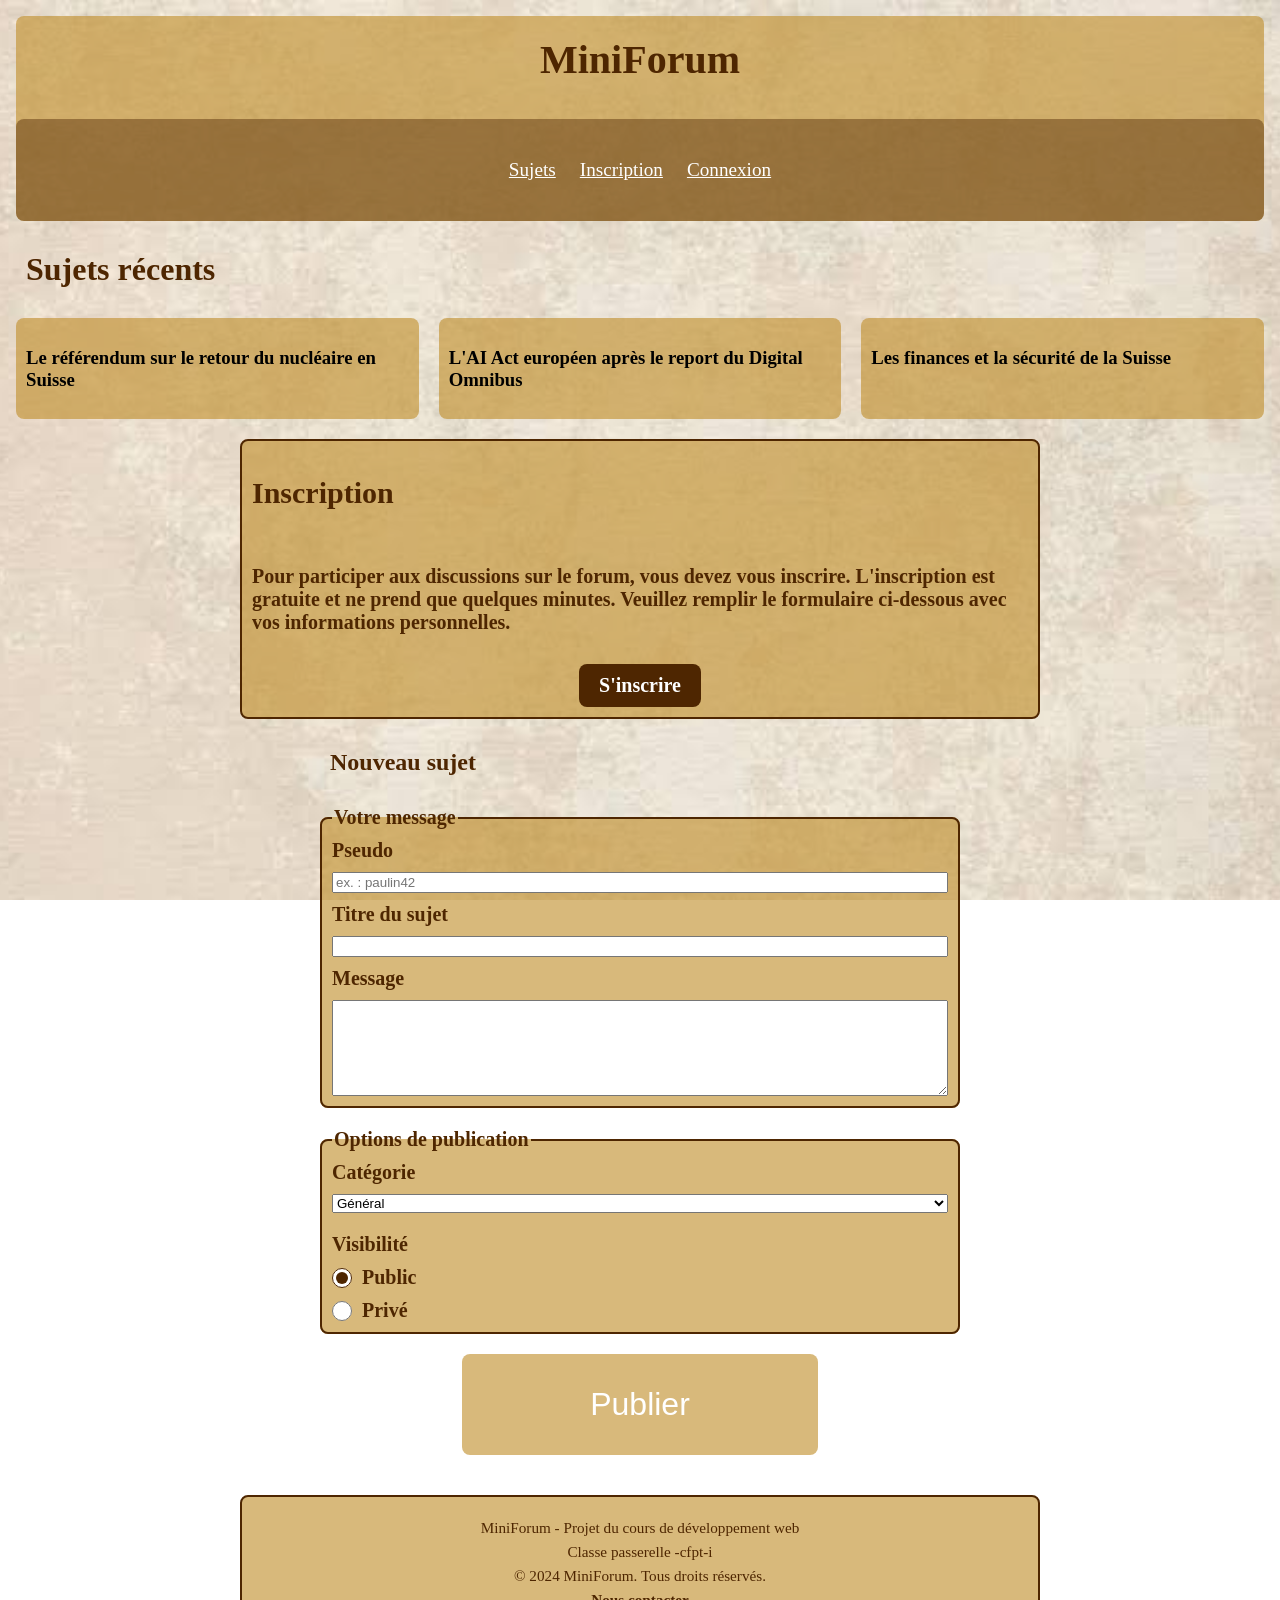
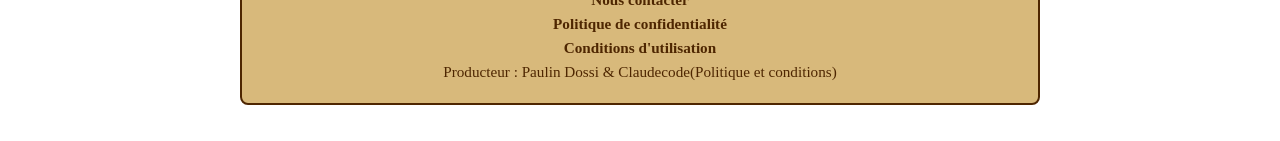
<file: index.html>
<!DOCTYPE html>

<html lang ="fr">
 <head >
    <meta charset="UTF-8">
    <meta name =" viewport " content =" width = device -width , initial - scale =1.0 ">
    <title > MiniForum - Accueil </title >
    <link rel="stylesheet" href="index.css">
    <script src="app.js" defer></script>
 </head >
 <body >
    <header class="header" >
        <h1 > MiniForum </h1 >
        <nav >
            <ul class="nav" >
    
                <li><a href ="sujet.html"> Sujets </a ></li >
                <li><a href="inscription.html">Inscription</a></li>
                <li><a href="connexion.html">Connexion</a></li>
            </ul >
        </nav > 
        
    </header>

 <main >
    <section id="sujets" class="sujets liste-sujets" >
        <h2 > Sujets récents </h2 >
        <!-- plus aucune carte ici : app.js les dessine -->
    </section >

    <section class="Une" >
        <h2 > Inscription </h2 >
        <p > Pour participer aux discussions sur le forum, vous devez vous inscrire. L'inscription est gratuite et ne prend que quelques minutes. Veuillez remplir le formulaire ci-dessous avec vos informations personnelles. </p >
        <a href="inscription.html" class="inscription">S'inscrire</a>
    </section >
    <section>
    <h2 class="Nouveau-sujet">Nouveau sujet</h2>

    <form id="form-nouveau-sujet" action="/topics" method="post" novalidate>

        <fieldset class="formulaire">
            <legend>Votre message</legend>

            <label for="pseudo">Pseudo</label>
            <input type="text" id="pseudo" name="pseudo" placeholder="ex. : paulin42" required>
            <p class="message-erreur" id="erreur-pseudo"></p>

            <label for="titre">Titre du sujet</label>
            <input type="text" id="titre" name="titre" maxlength="80" required>
            <p class="message-erreur" id="erreur-titre"></p>

            <label for="message">Message</label>
            <textarea id="message" name="message" rows="6" maxlength="500" required></textarea>
            <p class="message-erreur" id="erreur-message"></p>
        </fieldset>

        <fieldset class="formulaire">
            <legend>Options de publication</legend>

            <label for="categorie">Catégorie</label>
            <select id="categorie" name="categorie">
                <option value="general">Général</option>
                <option value="aide">Aide</option>
                <option value="projets">Projets</option>
            </select>

            <p>Visibilité</p>
            <input type="radio" id="public" name="visibilite" value="public" checked>
            <label for="public">Public</label>

            <input type="radio" id="prive" name="visibilite" value="prive">
            <label for="prive">Privé</label>
        </fieldset>

        <button type="submit" class="btnPublier">Publier</button>
    </form>
</section>       
</main >

    <footer class="footer" >
        <p > MiniForum - Projet du cours de développement web </p >
        <p > Classe passerelle -cfpt-i</p >
        <p > &copy; 2024 MiniForum. Tous droits réservés.</p >
        <p > <a href="mailto:contact@miniforum.ch">Nous contacter</a></p >
        <p > <a href="politique-de-confidentialite.html">Politique de confidentialité</a></p >
        <p > <a href="conditions-utilisation.html">Conditions d'utilisation</a></p >
        <p > Producteur : Paulin Dossi & Claudecode(Politique et conditions)</p>
    </footer >  
</body >
</html >
</file>
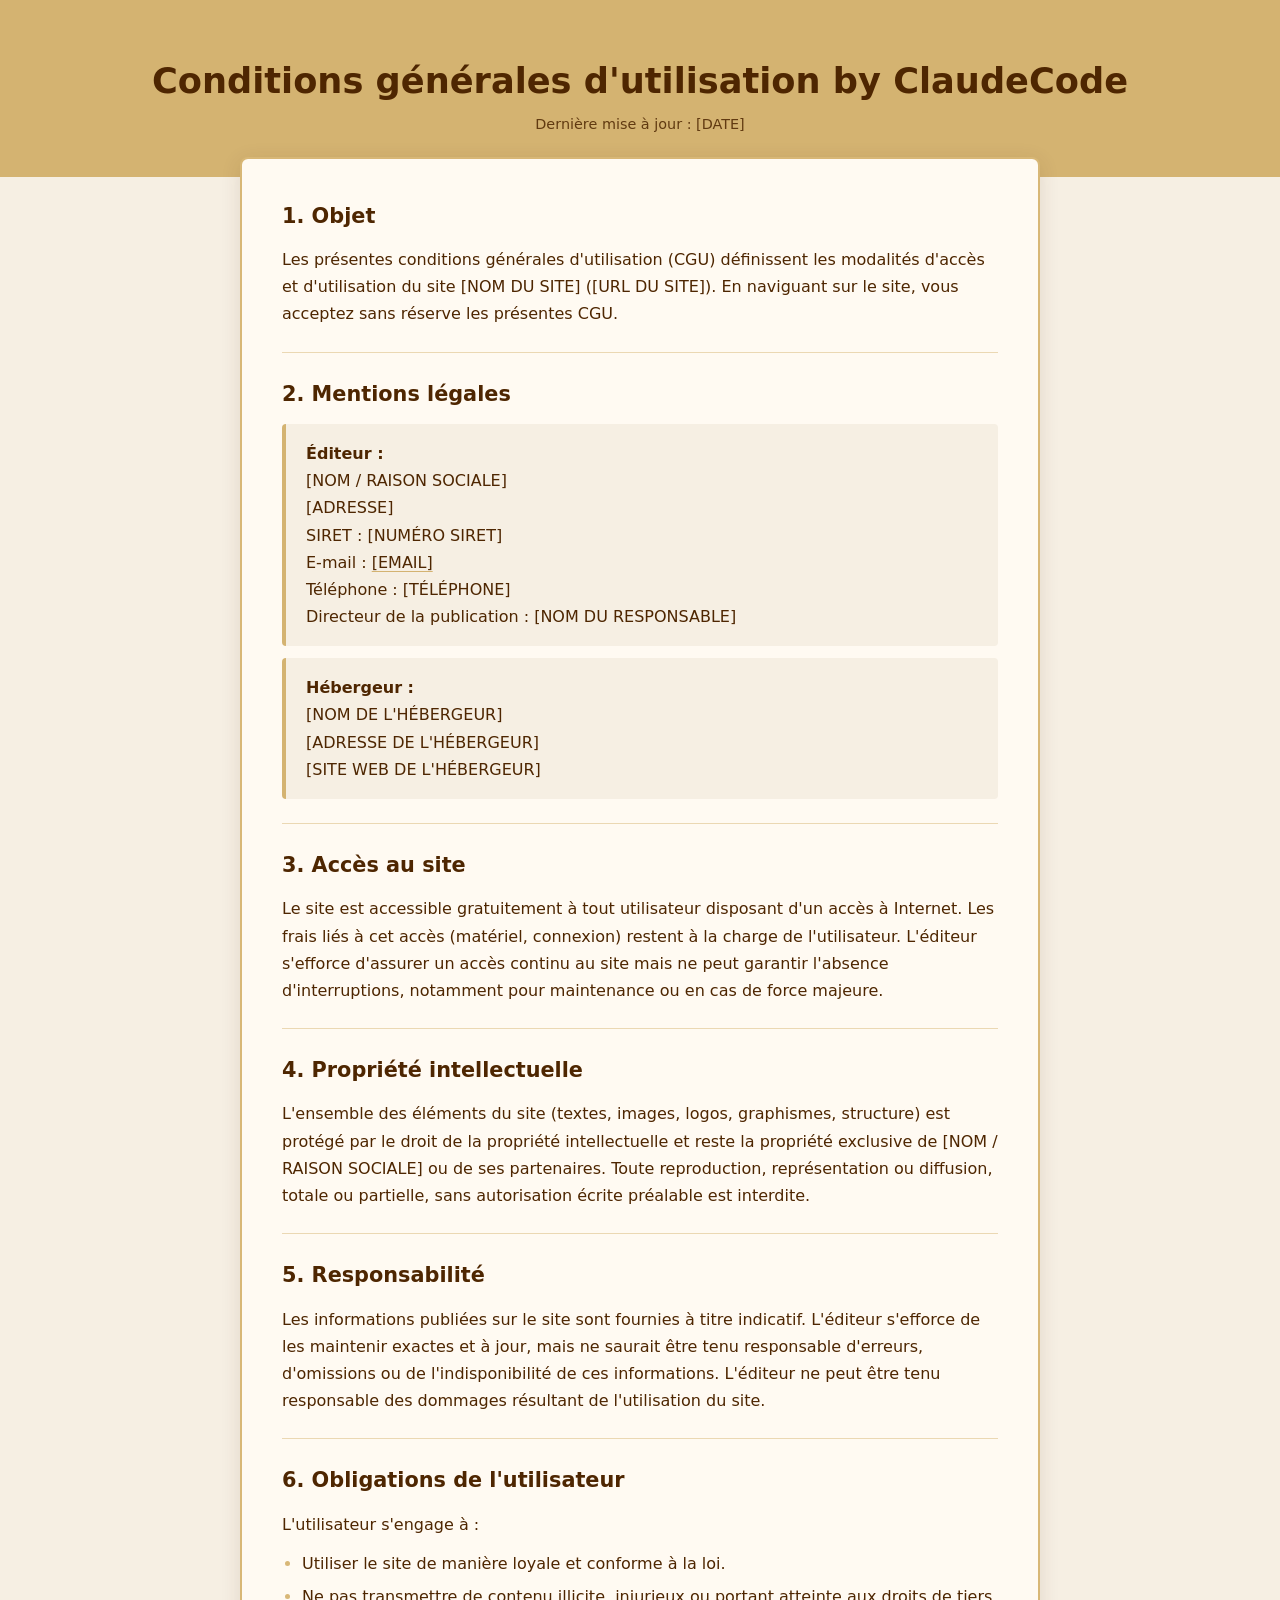
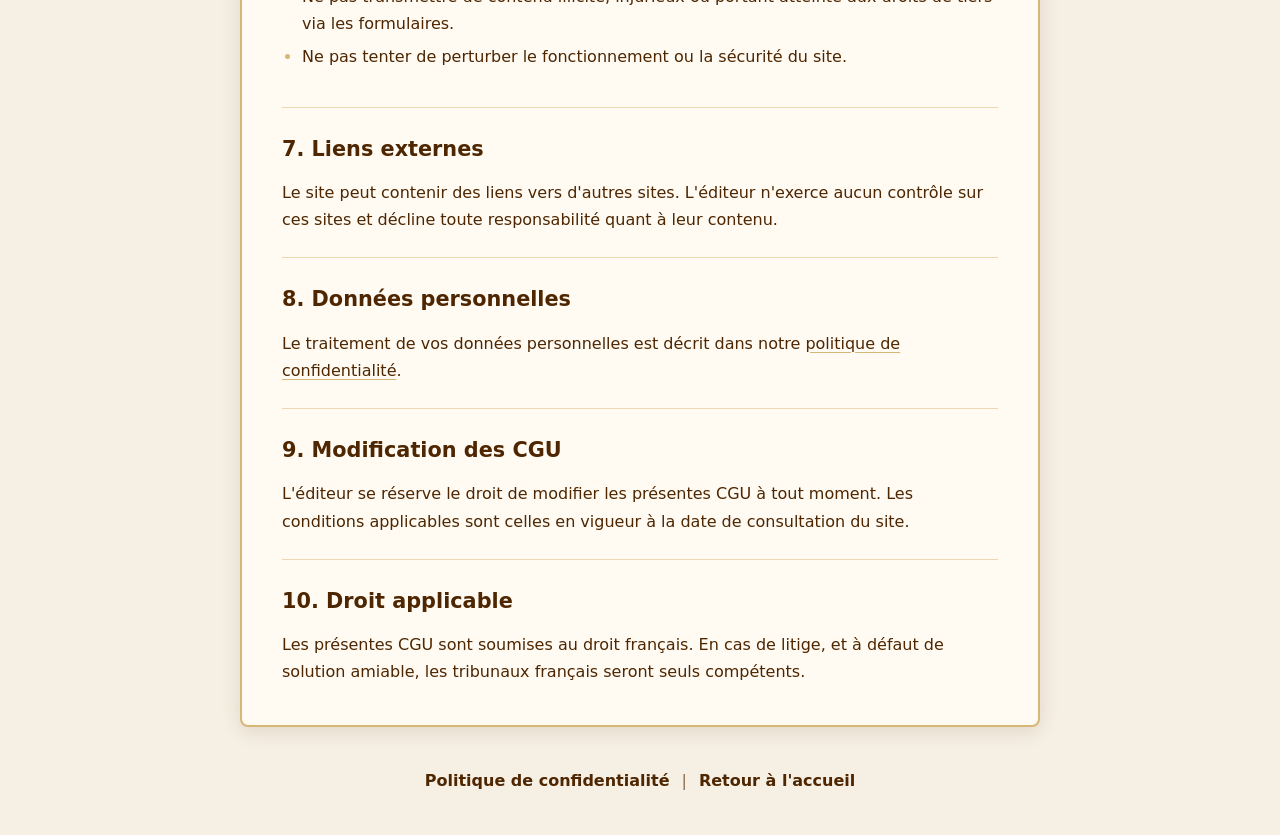
<file: conditions-utilisation.html>
<!DOCTYPE html>
<html lang="fr">
<head>
<meta charset="UTF-8">
<meta name="viewport" content="width=device-width, initial-scale=1.0">
<title>Conditions d'utilisation - [NOM DU SITE]</title>
<link rel="stylesheet" href="politique-et-conditions.css">
</head>
<body class="legal-page">

<header class="legal-header">
<h1 class="legal-title">Conditions générales d'utilisation by ClaudeCode</h1>
<p class="legal-date">Dernière mise à jour : [DATE]</p>
</header>

<main class="legal-content">

<section class="legal-section">
<h2 class="legal-section__title">1. Objet</h2>
<p class="legal-text">
Les présentes conditions générales d'utilisation (CGU) définissent les modalités d'accès et d'utilisation du site [NOM DU SITE] ([URL DU SITE]). En naviguant sur le site, vous acceptez sans réserve les présentes CGU.
</p>
</section>

<section class="legal-section">
<h2 class="legal-section__title">2. Mentions légales</h2>
<p class="legal-text legal-text--info">
<strong class="legal-label">Éditeur :</strong><br>
[NOM / RAISON SOCIALE]<br>
[ADRESSE]<br>
SIRET : [NUMÉRO SIRET]<br>
E-mail : <a class="legal-link" href="mailto:[EMAIL]">[EMAIL]</a><br>
Téléphone : [TÉLÉPHONE]<br>
Directeur de la publication : [NOM DU RESPONSABLE]
</p>
<p class="legal-text legal-text--info">
<strong class="legal-label">Hébergeur :</strong><br>
[NOM DE L'HÉBERGEUR]<br>
[ADRESSE DE L'HÉBERGEUR]<br>
[SITE WEB DE L'HÉBERGEUR]
</p>
</section>

<section class="legal-section">
<h2 class="legal-section__title">3. Accès au site</h2>
<p class="legal-text">
Le site est accessible gratuitement à tout utilisateur disposant d'un accès à Internet. Les frais liés à cet accès (matériel, connexion) restent à la charge de l'utilisateur. L'éditeur s'efforce d'assurer un accès continu au site mais ne peut garantir l'absence d'interruptions, notamment pour maintenance ou en cas de force majeure.
</p>
</section>

<section class="legal-section">
<h2 class="legal-section__title">4. Propriété intellectuelle</h2>
<p class="legal-text">
L'ensemble des éléments du site (textes, images, logos, graphismes, structure) est protégé par le droit de la propriété intellectuelle et reste la propriété exclusive de [NOM / RAISON SOCIALE] ou de ses partenaires. Toute reproduction, représentation ou diffusion, totale ou partielle, sans autorisation écrite préalable est interdite.
</p>
</section>

<section class="legal-section">
<h2 class="legal-section__title">5. Responsabilité</h2>
<p class="legal-text">
Les informations publiées sur le site sont fournies à titre indicatif. L'éditeur s'efforce de les maintenir exactes et à jour, mais ne saurait être tenu responsable d'erreurs, d'omissions ou de l'indisponibilité de ces informations. L'éditeur ne peut être tenu responsable des dommages résultant de l'utilisation du site.
</p>
</section>

<section class="legal-section">
<h2 class="legal-section__title">6. Obligations de l'utilisateur</h2>
<p class="legal-text">L'utilisateur s'engage à :</p>
<ul class="legal-list">
<li class="legal-list__item">Utiliser le site de manière loyale et conforme à la loi.</li>
<li class="legal-list__item">Ne pas transmettre de contenu illicite, injurieux ou portant atteinte aux droits de tiers via les formulaires.</li>
<li class="legal-list__item">Ne pas tenter de perturber le fonctionnement ou la sécurité du site.</li>
</ul>
</section>

<section class="legal-section">
<h2 class="legal-section__title">7. Liens externes</h2>
<p class="legal-text">
Le site peut contenir des liens vers d'autres sites. L'éditeur n'exerce aucun contrôle sur ces sites et décline toute responsabilité quant à leur contenu.
</p>
</section>

<section class="legal-section">
<h2 class="legal-section__title">8. Données personnelles</h2>
<p class="legal-text">
Le traitement de vos données personnelles est décrit dans notre <a class="legal-link" href="politique-de-confidentialite.html">politique de confidentialité</a>.
</p>
</section>

<section class="legal-section">
<h2 class="legal-section__title">9. Modification des CGU</h2>
<p class="legal-text">
L'éditeur se réserve le droit de modifier les présentes CGU à tout moment. Les conditions applicables sont celles en vigueur à la date de consultation du site.
</p>
</section>

<section class="legal-section">
<h2 class="legal-section__title">10. Droit applicable</h2>
<p class="legal-text">
Les présentes CGU sont soumises au droit français. En cas de litige, et à défaut de solution amiable, les tribunaux français seront seuls compétents.
</p>
</section>

</main>

<footer class="legal-footer">
<nav class="legal-nav">
<a class="legal-nav__link" href="politique-de-confidentialite.html">Politique de confidentialité</a>
<span class="legal-nav__separator">|</span>
<a class="legal-nav__link" href="index.html">Retour à l'accueil</a>
</nav>
</footer>

</body>
</html>
</file>
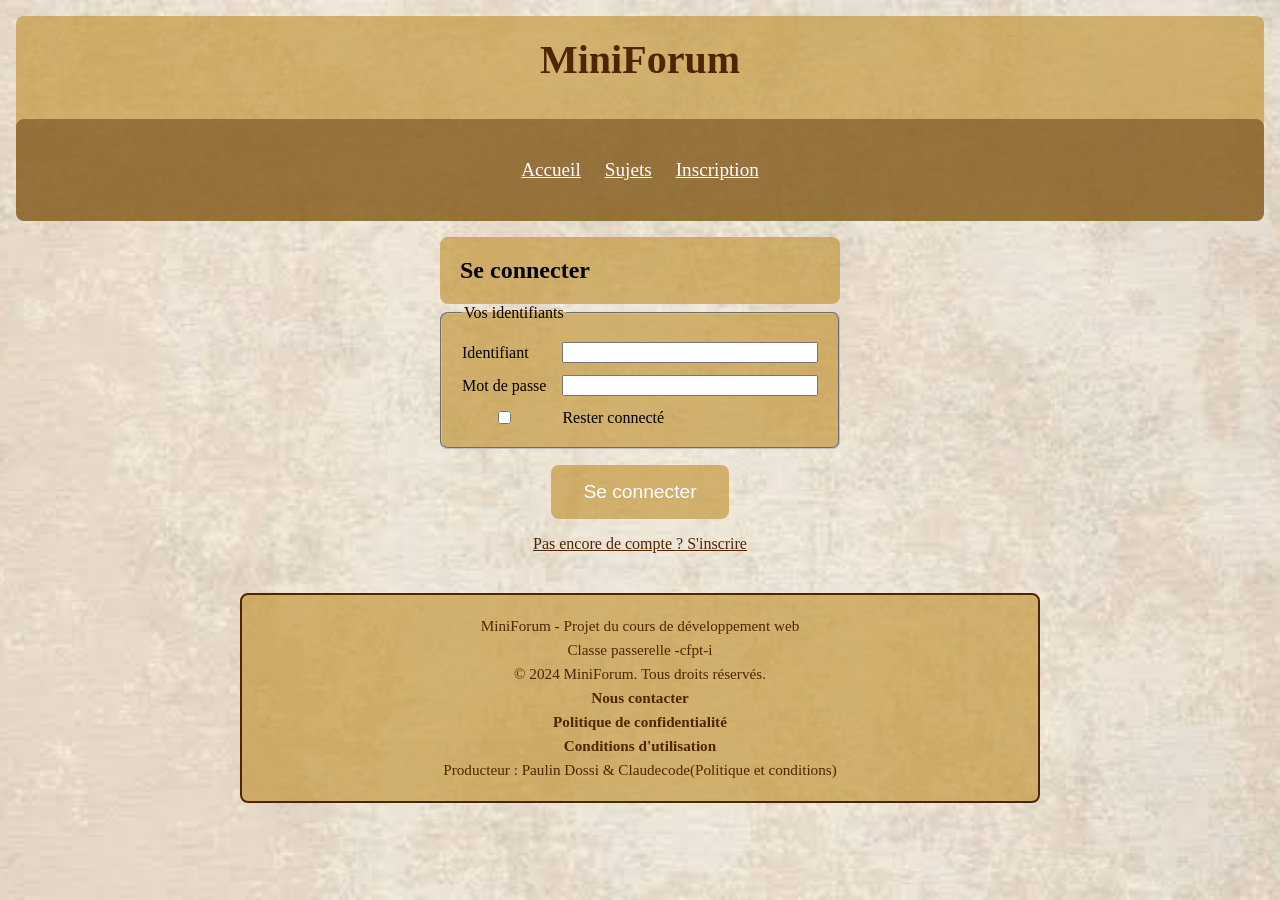
<file: connexion.html>
<!DOCTYPE html>
<html lang="fr">
<head>
    <meta charset="UTF-8">
    <meta name="viewport" content="width=device-width, initial-scale=1.0">
    <title>MiniForum - Connexion</title>
    <link rel="stylesheet" href="connexion.css">
    <script src="app.js" defer></script>
</head>
<body>
    <header class="header">
        <h1>MiniForum</h1>
        <nav>
            <ul class="nav">
                <li><a href="index.html">Accueil</a></li>
                <li><a href="sujet.html">Sujets</a></li>
                <li><a href="inscription.html">Inscription</a></li>
            </ul>
        </nav>
    </header>

    <main>
        <h2 class="formulaire_connexion">Se connecter</h2>

        <form action="/connexion" method="post">

            <fieldset class="formulaire_connexion">
                <legend>Vos identifiants</legend>

                <label for="identifiant">Identifiant</label>
                <input type="text" id="identifiant" name="identifiant" required>

                <label for="motdepasse">Mot de passe</label>
                <input type="password" id="motdepasse" name="motdepasse" required>

                <input type="checkbox" id="rester" name="rester">
                <label for="rester">Rester connecté</label>
            </fieldset>

            <button type="submit" class="button">Se connecter</button>
            <a href="inscription.html" class="inscription">Pas encore de compte ? S'inscrire</a>
        </form>
    </main>

    <footer class="footer" >
        <p > MiniForum - Projet du cours de développement web </p >
        <p > Classe passerelle -cfpt-i</p >
        <p > &copy; 2024 MiniForum. Tous droits réservés.</p >
        <p > <a href="mailto:contact@miniforum.ch">Nous contacter</a></p >
        <p > <a href="politique-de-confidentialite.html">Politique de confidentialité</a></p >
        <p > <a href="conditions-utilisation.html">Conditions d'utilisation</a></p >
        <p > Producteur : Paulin Dossi & Claudecode(Politique et conditions)</p>
    </footer > 
</body>
</html>
</file>
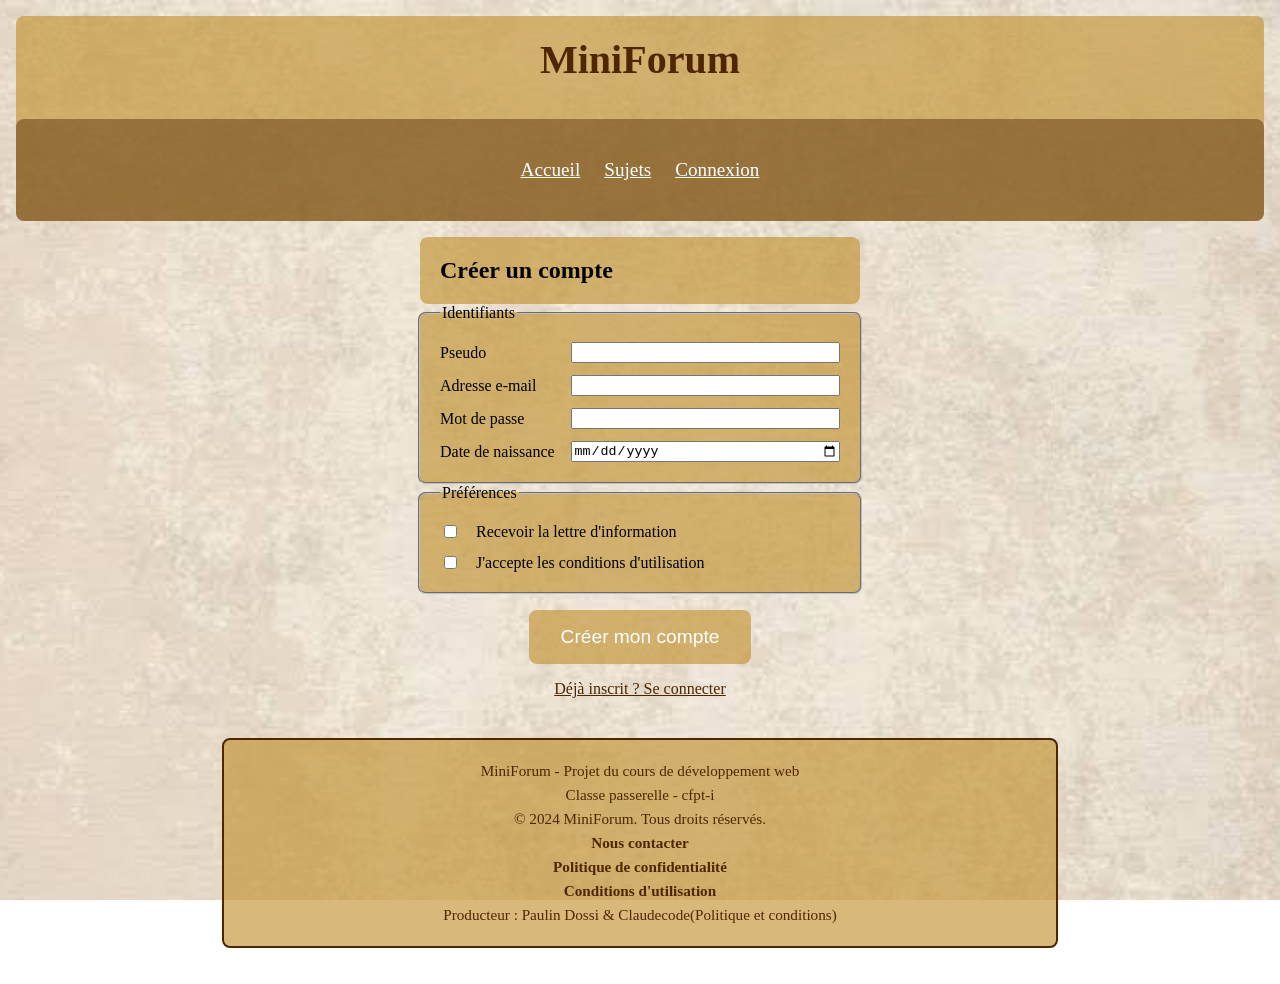
<file: inscription.html>
<!DOCTYPE html>
<!DOCTYPE html>
<html lang="fr">
<head>
    <meta charset="UTF-8">
    <meta name="viewport" content="width=device-width, initial-scale=1.0">
    <title>MiniForum - Inscription</title>
    <link rel="stylesheet" href="inscription.css">
    <script src="app.js" defer></script>
</head>
<body>
    <header class="header">
        <h1>MiniForum</h1>
        <nav >
            <ul class="nav">
                <li><a href="index.html">Accueil</a></li>
                <li><a href="sujet.html">Sujets</a></li>
                <li><a href="connexion.html">Connexion</a></li>
            </ul>
        </nav>
    </header>

    <main>
        <h2 class="formulaire_inscription">Créer un compte</h2>

        <form action="/inscription" method="post">

            <fieldset class="formulaire_inscription">
                <legend>Identifiants</legend>

                <label for="pseudo">Pseudo</label>
                <input type="text" id="pseudo" name="pseudo" pattern="[A-Za-z0-9]{3,15}" title="3 à 15 lettres ou chiffres, sans espace ni accent" required>

                <label for="email">Adresse e-mail</label>
                <input type="email" id="email" name="email" required>

                <label for="motdepasse">Mot de passe</label>
                <input type="password" id="motdepasse" name="motdepasse" minlength="8" required>

                <label for="naissance">Date de naissance</label>
                <input type="date" id="naissance" name="naissance">
            </fieldset>

            <fieldset class="formulaire_inscription">
                <legend>Préférences</legend>

                <input type="checkbox" id="newsletter" name="newsletter">
                <label for="newsletter">Recevoir la lettre d'information</label>

                <input type="checkbox" id="cgu" name="cgu" required>
                <label for="cgu">J'accepte les conditions d'utilisation</label>
            </fieldset>

            <button type="submit" class="button">Créer mon compte</button>
            <a href="connexion.html" class="connexion">Déjà inscrit ? Se connecter</a>
        </form>
    </main>

    <footer class="footer">
        <p>MiniForum - Projet du cours de développement web</p>
        <p>Classe passerelle - cfpt-i</p>
        <p > &copy; 2024 MiniForum. Tous droits réservés.</p >
        <p > <a href="mailto:contact@miniforum.ch">Nous contacter</a></p >
        <p > <a href="politique-de-confidentialite.html">Politique de confidentialité</a></p >
        <p > <a href="conditions-utilisation.html">Conditions d'utilisation</a></p >
        <p > Producteur : Paulin Dossi & Claudecode(Politique et conditions)</p>
    </footer>
</body>
</html>
</file>
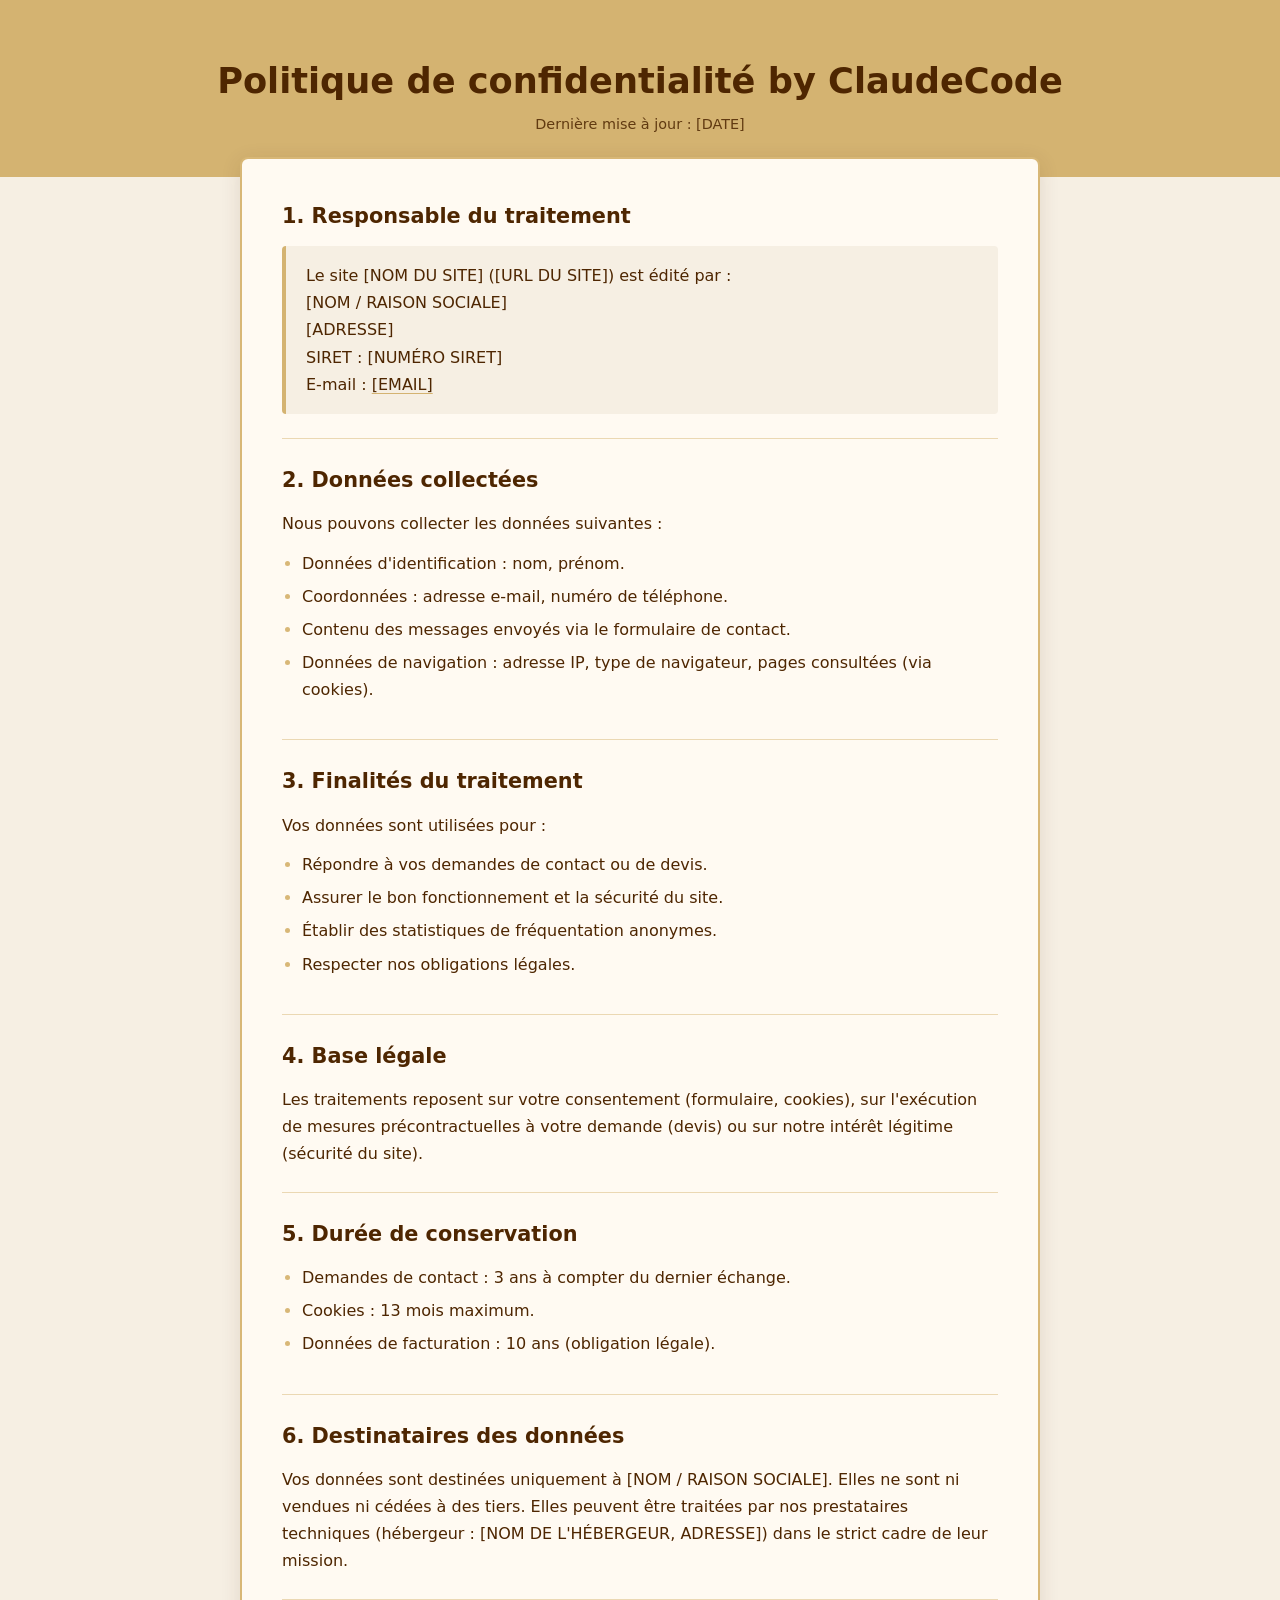
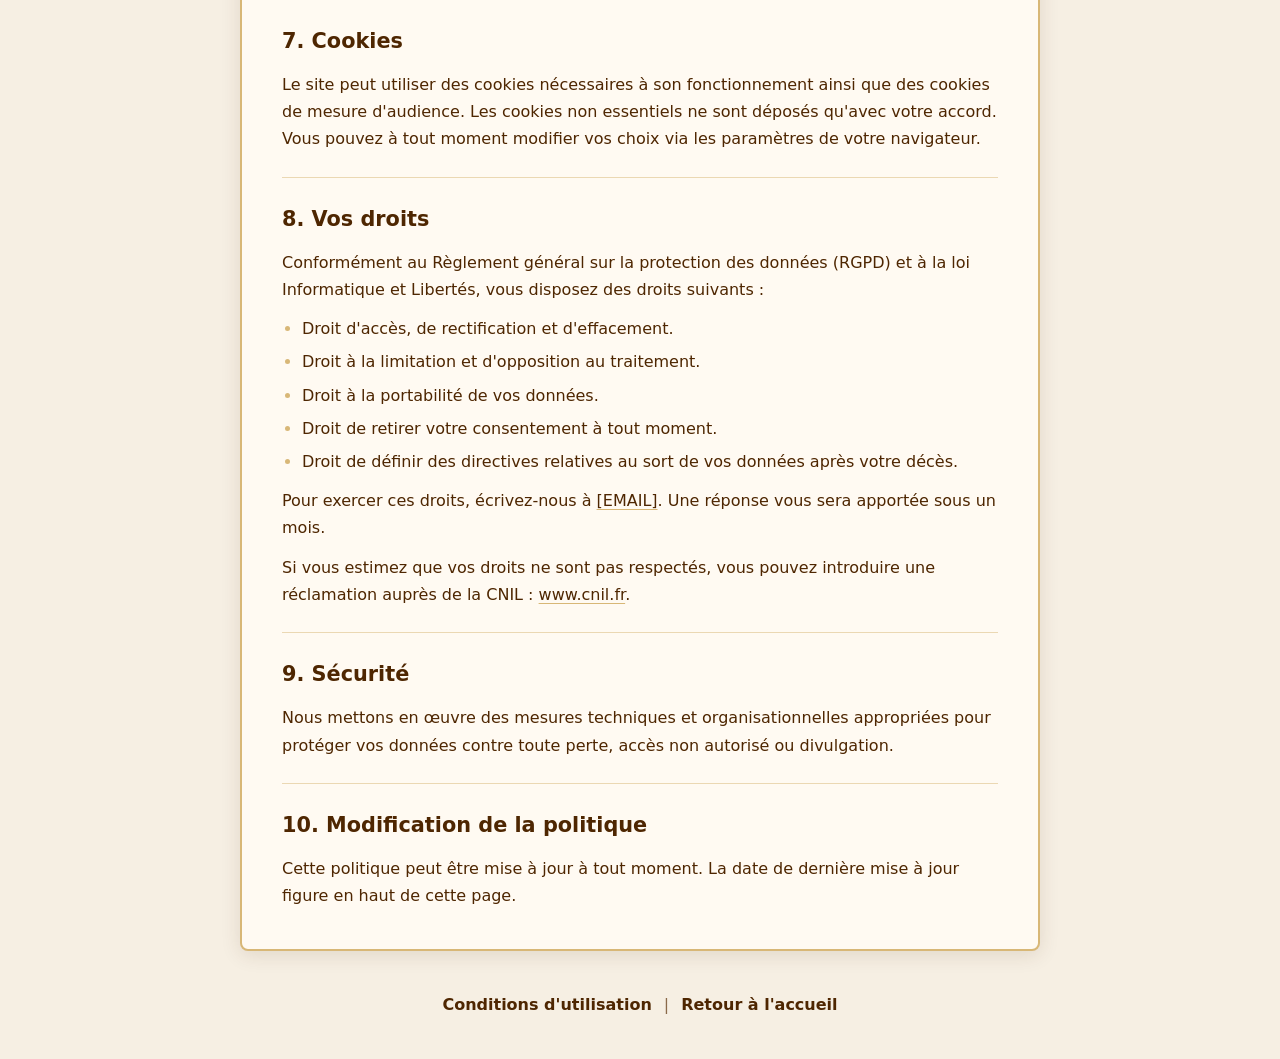
<file: politique-de-confidentialite.html>
<!DOCTYPE html>
<html lang="fr">
<head>
<meta charset="UTF-8">
<meta name="viewport" content="width=device-width, initial-scale=1.0">
<title>Politique de confidentialité - [NOM DU SITE]</title>
<link rel="stylesheet" href="politique-et-conditions.css">
</head>
<body class="legal-page">

<header class="legal-header">
<h1 class="legal-title">Politique de confidentialité by ClaudeCode</h1>
<p class="legal-date">Dernière mise à jour : [DATE]</p>
</header>

<main class="legal-content">

<section class="legal-section">
<h2 class="legal-section__title">1. Responsable du traitement</h2>
<p class="legal-text legal-text--info">
Le site [NOM DU SITE] ([URL DU SITE]) est édité par :<br>
[NOM / RAISON SOCIALE]<br>
[ADRESSE]<br>
SIRET : [NUMÉRO SIRET]<br>
E-mail : <a class="legal-link" href="mailto:[EMAIL]">[EMAIL]</a>
</p>
</section>

<section class="legal-section">
<h2 class="legal-section__title">2. Données collectées</h2>
<p class="legal-text">Nous pouvons collecter les données suivantes :</p>
<ul class="legal-list">
<li class="legal-list__item">Données d'identification : nom, prénom.</li>
<li class="legal-list__item">Coordonnées : adresse e-mail, numéro de téléphone.</li>
<li class="legal-list__item">Contenu des messages envoyés via le formulaire de contact.</li>
<li class="legal-list__item">Données de navigation : adresse IP, type de navigateur, pages consultées (via cookies).</li>
</ul>
</section>

<section class="legal-section">
<h2 class="legal-section__title">3. Finalités du traitement</h2>
<p class="legal-text">Vos données sont utilisées pour :</p>
<ul class="legal-list">
<li class="legal-list__item">Répondre à vos demandes de contact ou de devis.</li>
<li class="legal-list__item">Assurer le bon fonctionnement et la sécurité du site.</li>
<li class="legal-list__item">Établir des statistiques de fréquentation anonymes.</li>
<li class="legal-list__item">Respecter nos obligations légales.</li>
</ul>
</section>

<section class="legal-section">
<h2 class="legal-section__title">4. Base légale</h2>
<p class="legal-text">
Les traitements reposent sur votre consentement (formulaire, cookies), sur l'exécution de mesures précontractuelles à votre demande (devis) ou sur notre intérêt légitime (sécurité du site).
</p>
</section>

<section class="legal-section">
<h2 class="legal-section__title">5. Durée de conservation</h2>
<ul class="legal-list">
<li class="legal-list__item">Demandes de contact : 3 ans à compter du dernier échange.</li>
<li class="legal-list__item">Cookies : 13 mois maximum.</li>
<li class="legal-list__item">Données de facturation : 10 ans (obligation légale).</li>
</ul>
</section>

<section class="legal-section">
<h2 class="legal-section__title">6. Destinataires des données</h2>
<p class="legal-text">
Vos données sont destinées uniquement à [NOM / RAISON SOCIALE]. Elles ne sont ni vendues ni cédées à des tiers. Elles peuvent être traitées par nos prestataires techniques (hébergeur : [NOM DE L'HÉBERGEUR, ADRESSE]) dans le strict cadre de leur mission.
</p>
</section>

<section class="legal-section">
<h2 class="legal-section__title">7. Cookies</h2>
<p class="legal-text">
Le site peut utiliser des cookies nécessaires à son fonctionnement ainsi que des cookies de mesure d'audience. Les cookies non essentiels ne sont déposés qu'avec votre accord. Vous pouvez à tout moment modifier vos choix via les paramètres de votre navigateur.
</p>
</section>

<section class="legal-section">
<h2 class="legal-section__title">8. Vos droits</h2>
<p class="legal-text">Conformément au Règlement général sur la protection des données (RGPD) et à la loi Informatique et Libertés, vous disposez des droits suivants :</p>
<ul class="legal-list">
<li class="legal-list__item">Droit d'accès, de rectification et d'effacement.</li>
<li class="legal-list__item">Droit à la limitation et d'opposition au traitement.</li>
<li class="legal-list__item">Droit à la portabilité de vos données.</li>
<li class="legal-list__item">Droit de retirer votre consentement à tout moment.</li>
<li class="legal-list__item">Droit de définir des directives relatives au sort de vos données après votre décès.</li>
</ul>
<p class="legal-text">
Pour exercer ces droits, écrivez-nous à <a class="legal-link" href="mailto:[EMAIL]">[EMAIL]</a>. Une réponse vous sera apportée sous un mois.
</p>
<p class="legal-text">
Si vous estimez que vos droits ne sont pas respectés, vous pouvez introduire une réclamation auprès de la CNIL : <a class="legal-link" href="https://www.cnil.fr">www.cnil.fr</a>.
</p>
</section>

<section class="legal-section">
<h2 class="legal-section__title">9. Sécurité</h2>
<p class="legal-text">
Nous mettons en œuvre des mesures techniques et organisationnelles appropriées pour protéger vos données contre toute perte, accès non autorisé ou divulgation.
</p>
</section>

<section class="legal-section">
<h2 class="legal-section__title">10. Modification de la politique</h2>
<p class="legal-text">
Cette politique peut être mise à jour à tout moment. La date de dernière mise à jour figure en haut de cette page.
</p>
</section>

</main>

<footer class="legal-footer">
<nav class="legal-nav">
<a class="legal-nav__link" href="conditions-utilisation.html">Conditions d'utilisation</a>
<span class="legal-nav__separator">|</span>
<a class="legal-nav__link" href="index.html">Retour à l'accueil</a>
</nav>
</footer>

</body>
</html>
</file>
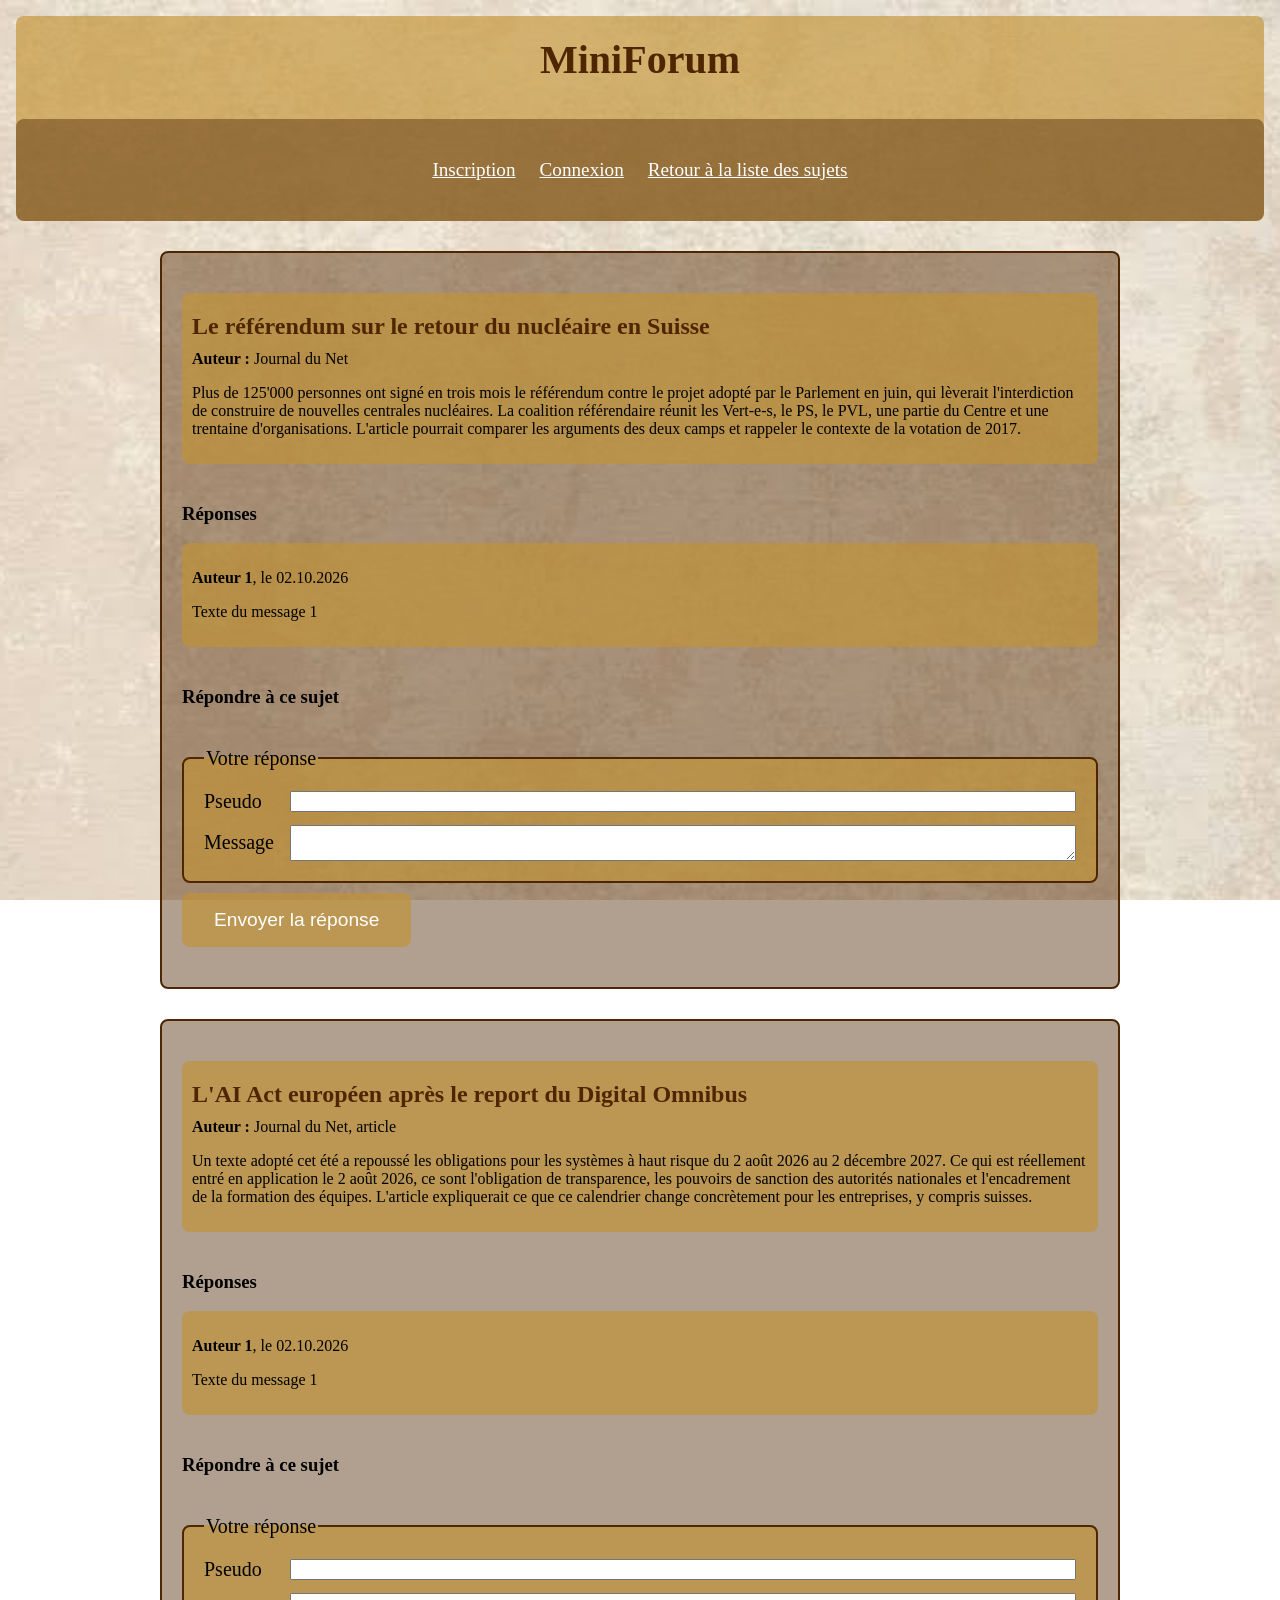
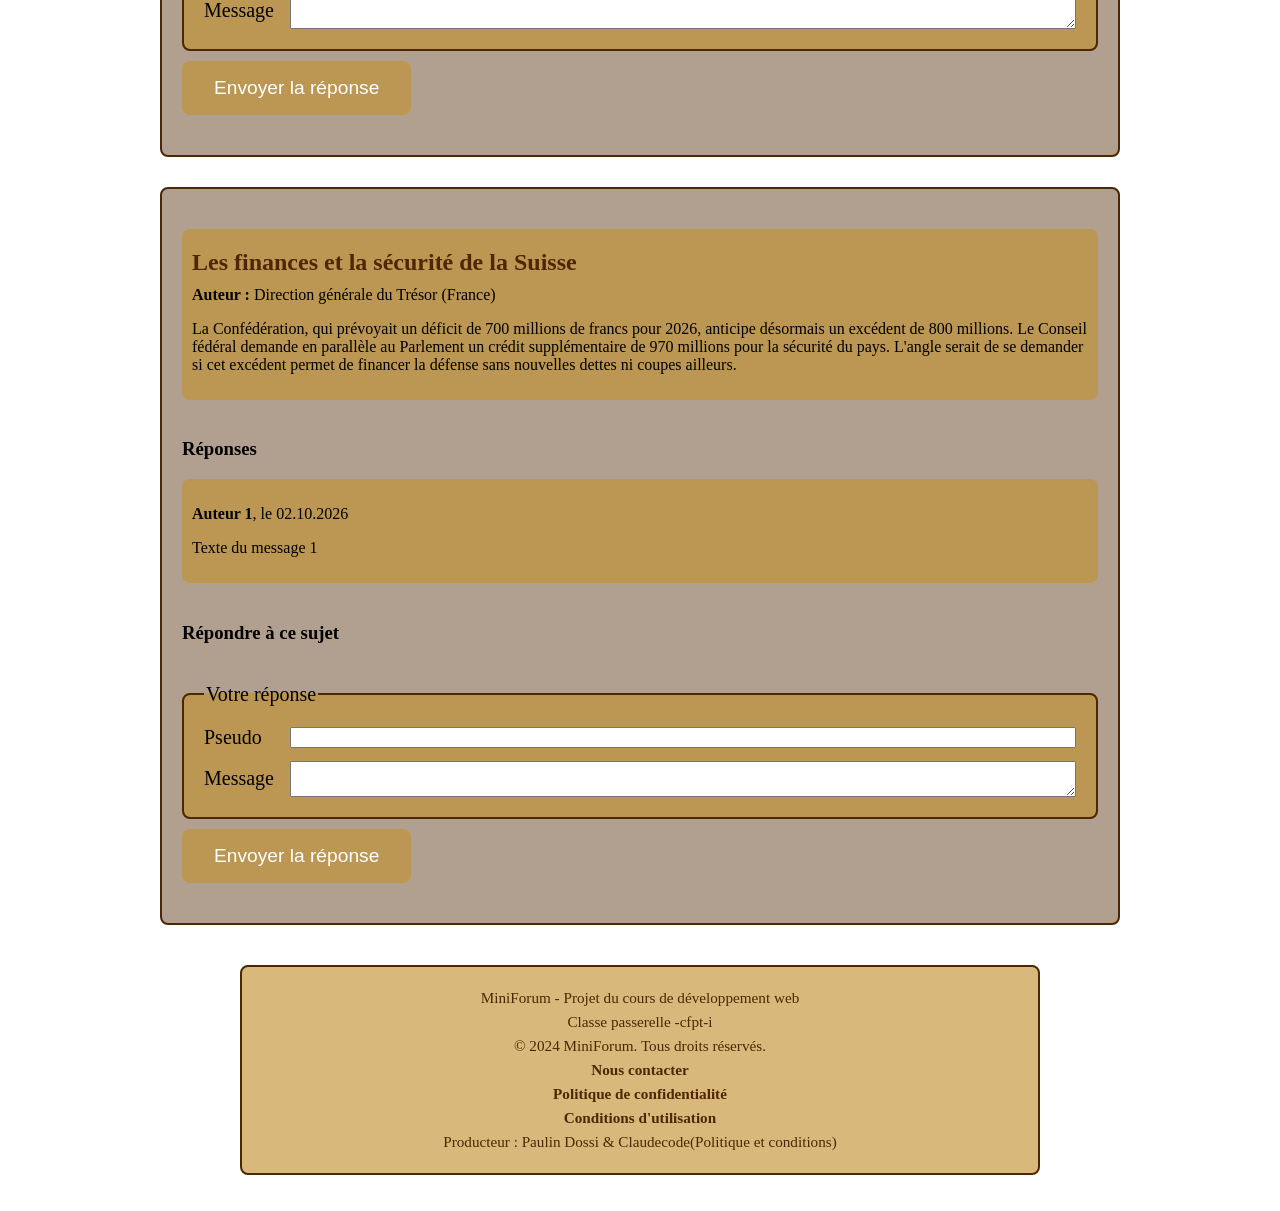
<file: sujet.html>
<!DOCTYPE html>
<html lang ="fr">
 <head >
    <meta charset="UTF-8">
    <meta name =" viewport " content =" width = device -width , initial - scale =1.0 ">
    <title > Bienvenue sur le MiniForum </title >
    <link rel="stylesheet" href="sujet.css">
    <script src="app.js" defer></script>
 </head >
 <body >
    <header class="header">
        <h1 > MiniForum </h1 >
        <nav >
            <ul class="nav">
                <li><a href="inscription.html">Inscription</a></li>
                <li><a href="connexion.html">Connexion</a></li>
                <li><a href="index.html">Retour à la liste des sujets</a></li>
            </ul >
        </nav > 
        
    </header>

<main>
    <section class="paniersujet">
        <section class="sujets">
            <article >
                <h3 >Le référendum sur le retour du nucléaire en Suisse</h3 >
                    <strong > Auteur : </strong > Journal du Net <br >
                <p > Plus de 125'000 personnes ont signé en trois mois le référendum contre le projet adopté par le Parlement en juin, qui lèverait l'interdiction de construire de nouvelles centrales nucléaires. La coalition référendaire réunit les Vert-e-s, le PS, le PVL, une partie du Centre et une trentaine d'organisations. L'article pourrait comparer les arguments des deux camps et rappeler le contexte de la votation de 2017.</p >
            </article >

            <section>
                <h3>Réponses</h3>

                <article>
                    <p><strong>Auteur 1</strong>, le 02.10.2026</p>
                    <p>Texte du message 1</p>
                </article>

            </section>

                <form action="/replies" method="post">
            <h3>Répondre à ce sujet</h3>
        </section>
            <fieldset class="reponse">
                <legend>Votre réponse</legend>

                <label for="pseudo">Pseudo</label>
                <input type="text" id="pseudo" name="pseudo" required>

                <label for="message">Message</label>
                <textarea id="message" name="message" required></textarea>
            </fieldset>

            <button type="submit" class="button">Envoyer la réponse</button>
        </form>
    </section>
    <section class="paniersujet">
        <section class="sujets">
            <article >
                <h3 >L'AI Act européen après le report du Digital Omnibus</h3 >
                    <strong > Auteur : </strong >Journal du Net, article<br >
                <p > Un texte adopté cet été a repoussé les obligations pour les systèmes à haut risque du 2 août 2026 au 2 décembre 2027. Ce qui est réellement entré en application le 2 août 2026, ce sont l'obligation de transparence, les pouvoirs de sanction des autorités nationales et l'encadrement de la formation des équipes. L'article expliquerait ce que ce calendrier change concrètement pour les entreprises, y compris suisses.</p >
            </article >

            <section>
                <h3>Réponses</h3>

                <article>
                    <p><strong>Auteur 1</strong>, le 02.10.2026</p>
                    <p>Texte du message 1</p>
                </article>

            </section>

                <form action="/replies" method="post">
            <h3>Répondre à ce sujet</h3>
        </section>
            <fieldset class="reponse">
                <legend>Votre réponse</legend>

                <label for="pseudo">Pseudo</label>
                <input type="text" id="pseudo" name="pseudo" required>

                <label for="message">Message</label>
                <textarea id="message" name="message" required></textarea>
            </fieldset>

            <button type="submit" class="button">Envoyer la réponse</button>
        </form>
    </section>
    <section class="paniersujet">
        <section class="sujets">
            <article >
                <h3 > Les finances et la sécurité de la Suisse</h3 >
                    <strong > Auteur : </strong > Direction générale du Trésor (France)<br >
                <p > La Confédération, qui prévoyait un déficit de 700 millions de francs pour 2026, anticipe désormais un excédent de 800 millions. Le Conseil fédéral demande en parallèle au Parlement un crédit supplémentaire de 970 millions pour la sécurité du pays. L'angle serait de se demander si cet excédent permet de financer la défense sans nouvelles dettes ni coupes ailleurs.</p >
            </article >

            <section>
                <h3>Réponses</h3>

                <article>
                    <p><strong>Auteur 1</strong>, le 02.10.2026</p>
                    <p>Texte du message 1</p>
                </article>

                <!-- deux autres <article> identiques -->
            </section>
        <form action="/replies" method="post">
            <h3>Répondre à ce sujet</h3>
        </section>
            <fieldset class="reponse">
                <legend>Votre réponse</legend>

                <label for="pseudo">Pseudo</label>
                <input type="text" id="pseudo" name="pseudo" required>

                <label for="message">Message</label>
                <textarea id="message" name="message" required></textarea>
            </fieldset>

            <button type="submit" class="button">Envoyer la réponse</button>
        </form>
    </section>
</main>

    <footer class="footer" >
        <p > MiniForum - Projet du cours de développement web </p >
        <p > Classe passerelle -cfpt-i</p >
        <p > &copy; 2024 MiniForum. Tous droits réservés.</p >
        <p > <a href="mailto:contact@miniforum.ch">Nous contacter</a></p >
        <p > <a href="politique-de-confidentialite.html">Politique de confidentialité</a></p >
        <p > <a href="conditions-utilisation.html">Conditions d'utilisation</a></p >
        <p > Producteur : Paulin Dossi & Claudecode(Politique et conditions)</p>
    </footer >  
</body >
</html >
</file>
<file: index.css>
:root {
  --couleur-brun: #4e260170;
  --couleur-brun-clair: #c29233a4;
  --couleur-texte: #4e2601;
  --arrondi: 0.5rem;
  --couleur-erreur: #A32020;
}

* {
  box-sizing: border-box;
}

body {
  margin: 0;
  padding: 1rem;
  font-size: 1rem;
  background-image: url('images.jpeg');
  background-repeat: no-repeat;
  background-size: cover;
  background-position: center;
  background-attachment: fixed;
}

img {
  max-width: 100%;
  height: auto;
}

.header {
  background-color: var(--couleur-brun-clair);
  text-align: center;
  border-radius: var(--arrondi);
}

.header h1 {
  color: var(--couleur-texte);
  font-size: 2.5rem;
  margin: 0;
  padding: 1.25rem 0;
}

.nav {
  list-style-type: none;
  margin: 1rem 0;
  padding: 2.5rem;
  display: flex;
  flex-wrap: wrap;
  justify-content: center;
  gap: 1.5rem;
  background-color: var(--couleur-brun);
  border-radius: var(--arrondi);
}

.nav a {
  font-size: 1.2em;
  color: #ffffff;
  text-decoration: underline;
}

.nav a:hover {
  color: var(--couleur-brun-clair);
}

.sujets {
  display: flex;
  flex-wrap: wrap;
  gap: 1.25rem;
  margin: 1.25rem 0;
}

.sujets h2 {
  width: 100%;
  color: var(--couleur-texte);
  font-size: 2rem;
  margin: 0.625rem;
}

.sujets article {
  flex: 1 1 18rem;
  background-color: var(--couleur-brun-clair);
  padding: 0.625rem;
  border-radius: var(--arrondi);
}

.Nouveau-sujet {
  width: 100%;
  max-width: 40rem;
  margin: 1.25rem auto;
  padding: 0.625rem;
  color: var(--couleur-texte);
  border-radius: var(--arrondi);
}

.formulaire {
  width: 100%;
  max-width: 40rem;
  display: flex;
  flex-direction: column;
  gap: 0.625rem;
  margin: 1.25rem auto;
  padding: 0.625rem;
  background-color: var(--couleur-brun-clair);
  border-radius: var(--arrondi);
  border: 0.125rem solid var(--couleur-texte);
  font-size: 1.25rem;
  font-weight: bold;
  color: var(--couleur-texte);
}

.Une {
  display: flex;
  flex-direction: column;
  gap: 0.625rem;
  width: 90%;
  max-width: 50rem;
  margin: 1.25rem auto;
  padding: 0.625rem;
  background-color: var(--couleur-brun-clair);
  border-radius: var(--arrondi);
  border: 0.125rem solid var(--couleur-texte);
  font-size: 1.25rem;
  font-weight: bold;
  color: var(--couleur-texte);
}

.Une .inscription {
  align-self: center;
  padding: 0.625rem 1.25rem;
  background-color: var(--couleur-texte);
  color: #ffffff;
  text-decoration: none;
  border-radius: var(--arrondi);
  transition: background-color 0.3s ease;
}

.Une .inscription:hover {
  background-color: var(--couleur-brun);
}

.btnPublier {
  background-color: var(--couleur-brun-clair);
  color: #ffffff;
  border: none;
  padding: 2rem 8rem;
  font-size: 2rem;
  border-radius: var(--arrondi);
  cursor: pointer;
  display: flex;
  justify-content: center;
  align-items: center;
  margin: 0 auto;
  margin-top: 1rem;
  margin-bottom: 1rem;
}

.btnPublier:hover {
  background-color: var(--couleur-brun);
}

.footer {
  width: 90%;
  max-width: 50rem;
  margin: 2.5rem auto 1.25rem;
  text-align: center;
  padding: 1rem;
  background-color: var(--couleur-brun-clair);
  color: var(--couleur-texte);
  border: 0.125rem solid var(--couleur-texte);
  border-radius: var(--arrondi);
  font-size: 0.95rem;
}

.footer p {
  margin: 0.375rem 0;
}

.footer a {
  color: var(--couleur-texte);
  font-weight: bold;
  text-decoration: none;
}

.footer a:hover {
  text-decoration: underline;
}

/* Message d'erreur sous un champ : JavaScript écrit le texte, le CSS décide de son allure */
.message-erreur {
  margin: 0;
  color: var(--couleur-erreur);
  font-size: 0.875rem;
}

/* Vide, il ne prend aucune place : le formulaire garde exactement son aspect */
.message-erreur:empty {
  display: none;
}

/* Options de publication : chaque bouton radio à gauche de son libellé, sur la même ligne */
.formulaire:has(input[type="radio"]) {
  display: grid;
  grid-template-columns: auto 1fr;
  align-items: center;
  column-gap: 0.625rem;
  row-gap: 0.625rem;
}

/* Tout ce qui n'est pas une paire radio + libellé occupe toute la largeur */
.formulaire:has(input[type="radio"]) > :not(input[type="radio"]):not(input[type="radio"] + label) {
  grid-column: 1 / -1;
}

.formulaire:has(input[type="radio"]) p {
  margin: 0.625rem 0 0;
}

.formulaire input[type="radio"] {
  width: 1.25rem;
  height: 1.25rem;
  margin: 0;
  accent-color: var(--couleur-texte);
  cursor: pointer;
}

.formulaire input[type="radio"] + label {
  cursor: pointer;
}
</file>
<file: politique-et-conditions.css>
/* ===== Variables ===== */
:root {
  --couleur-brun: #4e260170;
  --couleur-brun-clair: #c29233a4;
  --couleur-texte: #4e2601;
  --arrondi: 0.5rem;

  --couleur-fond: #f6efe3;
  --couleur-surface: #fffaf2;
  --couleur-attenuee: #8a6a4a;
  --couleur-bordure: #c2923355;
  --police: system-ui, -apple-system, "Segoe UI", Roboto, Arial, sans-serif;
  --largeur-max: 50rem;
}

/* ===== Base ===== */
*,
*::before,
*::after {
  box-sizing: border-box;
}

.legal-page {
  margin: 0;
  background: var(--couleur-fond);
  color: var(--couleur-texte);
  font-family: var(--police);
  font-size: 1rem;
  line-height: 1.7;
  overflow-wrap: break-word;
}

/* ===== En-tête ===== */
.legal-header {
  background: var(--couleur-brun-clair);
  color: var(--couleur-texte);
  text-align: center;
  padding: 3.75rem 1.25rem 2.5rem;
}

.legal-title {
  margin: 0 0 0.625rem;
  font-size: 2.2rem;
  line-height: 1.2;
}

.legal-date {
  margin: 0;
  font-size: 0.9rem;
  opacity: 0.85;
}

/* ===== Contenu ===== */
.legal-content {
  max-width: var(--largeur-max);
  margin: -1.25rem auto 2.5rem;
  padding: 2.5rem;
  background: var(--couleur-surface);
  border: 0.125rem solid var(--couleur-brun-clair);
  border-radius: var(--arrondi);
  box-shadow: 0 0.25rem 1.25rem rgba(78, 38, 1, 0.12);
}

.legal-section {
  padding: 1.5rem 0;
  border-bottom: 0.0625rem solid var(--couleur-bordure);
}

.legal-section:first-child {
  padding-top: 0;
}

.legal-section:last-child {
  border-bottom: none;
  padding-bottom: 0;
}

.legal-section__title {
  margin: 0 0 0.75rem;
  font-size: 1.3rem;
  color: var(--couleur-texte);
}

.legal-text {
  margin: 0 0 0.75rem;
}

.legal-text:last-child {
  margin-bottom: 0;
}

/* Bloc coordonnées (éditeur, hébergeur...) */
.legal-text--info {
  padding: 1rem 1.25rem;
  background: var(--couleur-fond);
  border-left: 0.25rem solid var(--couleur-brun-clair);
  border-radius: 0.25rem;
}

.legal-label {
  color: var(--couleur-texte);
  font-weight: bold;
}

/* ===== Listes ===== */
.legal-list {
  margin: 0 0 0.75rem;
  padding-left: 1.25rem;
}

.legal-list__item {
  margin-bottom: 0.375rem;
}

.legal-list__item::marker {
  color: var(--couleur-brun-clair);
}

/* ===== Liens ===== */
.legal-link {
  color: var(--couleur-texte);
  text-decoration: underline;
  text-decoration-color: var(--couleur-brun-clair);
  text-underline-offset: 0.1875rem;
  word-break: break-word;
}

.legal-link:hover {
  color: var(--couleur-attenuee);
}

/* ===== Pied de page ===== */
.legal-footer {
  text-align: center;
  padding: 0 1.25rem 2.5rem;
}

.legal-nav {
  display: flex;
  justify-content: center;
  flex-wrap: wrap;
  gap: 0.75rem;
}

.legal-nav__link {
  color: var(--couleur-texte);
  text-decoration: none;
  font-weight: 600;
}

.legal-nav__link:hover {
  text-decoration: underline;
  text-decoration-color: var(--couleur-brun-clair);
}

.legal-nav__separator {
  color: var(--couleur-attenuee);
}

/* ===== Mobile ===== */
@media (max-width: 600px) {
  .legal-header {
    padding: 2.5rem 1rem 1.875rem;
  }

  .legal-title {
    font-size: 1.6rem;
  }

  .legal-content {
    margin: 0 0 1.875rem;
    padding: 1.5rem 1rem;
    border-radius: 0;
    border-left: none;
    border-right: none;
    box-shadow: none;
  }

  .legal-section__title {
    font-size: 1.15rem;
  }
}
</file>
<file: connexion.css>
:root {
  --couleur-brun: #4e260170;
  --couleur-brun-clair: #c29233a4;
  --couleur-texte: #4e2601;
  --arrondi: 0.5rem;
}

* {
  box-sizing: border-box;
}

body {
  margin: 0;
  padding: 1rem;
  font-size: 1rem;
  background-image: url('images.jpeg');
  background-repeat: no-repeat;
  background-size: cover;
  background-position: center;
  background-attachment: fixed;
}

img {
  max-width: 100%;
  height: auto;
}

.header {
  background-color: var(--couleur-brun-clair);
  text-align: center;
  border-radius: var(--arrondi);
}

.header h1 {
  color: var(--couleur-texte);
  font-size: 2.5rem;
  margin: 0;
  padding: 1.25rem 0;
}

.nav {
  list-style-type: none;
  margin: 1rem 0;
  padding: 2.5rem;
  display: flex;
  flex-wrap: wrap;
  justify-content: center;
  gap: 1.5rem;
  background-color: var(--couleur-brun);
  border-radius: var(--arrondi);
}

.nav a {
  font-size: 1.2em;
  color: #ffffff;
  text-decoration: underline;
}

.nav a:hover {
  color: var(--couleur-brun-clair);
}

.formulaire_connexion {
  background-color: var(--couleur-brun-clair);
  padding: 1.25rem;
  border-radius: var(--arrondi);
  max-width: 400px;
  margin: 0 auto;
  display: grid;
  grid-template-columns: max-content 1fr; /* colonne 1 : label, colonne 2 : champ */
  gap: 0.75rem 1rem;
  align-items: center;
}

.button {
  background-color: var(--couleur-brun-clair);
  color: #ffffff;
  border: none;
  padding: 1rem 2rem;
  font-size: 1.2rem;
  border-radius: var(--arrondi);
  cursor: pointer;
  display: flex;
  justify-content: center;
  align-items: center;
  margin: 0 auto;
  margin-top: 1rem;
}

.inscription {
  display: block;
  text-align: center;
  margin-top: 1rem;
  color: var(--couleur-texte);
  text-decoration: underline;
}

.inscription:hover {
  color: var(--couleur-brun-clair);
}









.footer {
  width: 90%;
  max-width: 50rem;
  margin: 2.5rem auto 1.25rem;
  text-align: center;
  padding: 1rem;
  background-color: var(--couleur-brun-clair);
  color: var(--couleur-texte);
  border: 0.125rem solid var(--couleur-texte);
  border-radius: var(--arrondi);
  font-size: 0.95rem;
}

.footer p {
  margin: 0.375rem 0;
}

.footer a {
  color: var(--couleur-texte);
  font-weight: bold;
  text-decoration: none;
}

.footer a:hover {
  text-decoration: underline;
}
</file>
<file: inscription.css>
:root {
  --couleur-brun: #4e260170;
  --couleur-brun-clair: #c29233a4;
  --couleur-texte: #4e2601;
  --arrondi: 0.5rem;
}

body {
  margin: 0;
  padding: 1rem;
  font-size: 1rem;
  background-image: url('images.jpeg');
  background-repeat: no-repeat;
  background-size: cover;
  background-position: center;
  background-attachment: fixed;
}

img {
  max-width: 100%;
  height: auto;
}

.header {
  background-color: var(--couleur-brun-clair);
  text-align: center;
  border-radius: var(--arrondi);
}

.header h1 {
  color: var(--couleur-texte);
  font-size: 2.5rem;
  margin: 0;
  padding: 1.25rem 0;
}

.nav {
  list-style-type: none;
  margin: 1rem 0;
  padding: 2.5rem;
  display: flex;
  flex-wrap: wrap;
  justify-content: center;
  gap: 1.5rem;
  background-color: var(--couleur-brun);
  border-radius: var(--arrondi);
}

.nav a {
  font-size: 1.2em;
  color: #ffffff;
  text-decoration: underline;
}

.formulaire_inscription {
  background-color: var(--couleur-brun-clair);
  padding: 1.25rem;
  border-radius: var(--arrondi);
  max-width: 400px;
  margin: 0 auto;
  display: grid;
  grid-template-columns: max-content 1fr; /* colonne 1 : label, colonne 2 : champ */
  gap: 0.75rem 1rem;
  align-items: center;
}

.button {
  background-color: var(--couleur-brun-clair);
  color: #ffffff;
  border: none;
  padding: 1rem 2rem;
  font-size: 1.2rem;
  border-radius: var(--arrondi);
  cursor: pointer;
  display: flex;
  justify-content: center;
  align-items: center;
  margin: 0 auto;
  margin-top: 1rem;
}

.connexion {
  display: block;
  text-align: center;
  margin-top: 1rem;
  color: var(--couleur-texte);
  text-decoration: underline;
}

.connexion:hover {
  color: var(--couleur-brun-clair);
}

.footer {
  width: 90%;
  max-width: 50rem;
  margin: 2.5rem auto 1.25rem;
  text-align: center;
  padding: 1rem;
  background-color: var(--couleur-brun-clair);
  color: var(--couleur-texte);
  border: 0.125rem solid var(--couleur-texte);
  border-radius: var(--arrondi);
  font-size: 0.95rem;
}

.footer p {
  margin: 0.375rem 0;
}

.footer a {
  color: var(--couleur-texte);
  font-weight: bold;
  text-decoration: none;
}

.footer a:hover {
  text-decoration: underline;
}
</file>
<file: sujet.css>
:root {
  --couleur-brun: #4e260170;
  --couleur-brun-clair: #c29233a4;
  --couleur-texte: #4e2601;
  --arrondi: 0.5rem;
}

* {
  box-sizing: border-box;
}

body {
  margin: 0;
  padding: 1rem;
  font-size: 1rem;
  background-image: url('images.jpeg');
  background-repeat: no-repeat;
  background-size: cover;
  background-position: center;
  background-attachment: fixed;
}

img {
  max-width: 100%;
  height: auto;
}

.header {
  background-color: var(--couleur-brun-clair);
  text-align: center;
  border-radius: var(--arrondi);
}

.header h1 {
  color: var(--couleur-texte);
  font-size: 2.5rem;
  margin: 0;
  padding: 1.25rem 0;
}

.nav {
  list-style-type: none;
  margin: 1rem 0;
  padding: 2.5rem;
  display: flex;
  flex-wrap: wrap;
  justify-content: center;
  gap: 1.5rem;
  background-color: var(--couleur-brun);
  border-radius: var(--arrondi);
}

.nav a {
  font-size: 1.2em;
  color: #ffffff;
  text-decoration: underline;
}

.nav a:hover {
  color: var(--couleur-brun-clair);
}

.sujets {
  display: flex;
  flex-wrap: wrap;
  gap: 1.25rem;
  margin: 1.25rem 0;
}

.sujets h2 {
  width: 100%;
  color: var(--couleur-texte);
  font-size: 2rem;
  margin: 0.625rem;
}

.sujets article {
  flex: 1 1 18rem;
  background-color: var(--couleur-brun-clair);
  padding: 0.625rem;
  border-radius: var(--arrondi);
}

.sujets article h3 {
  margin: 0.625rem 0;
  color: var(--couleur-texte);
  font-size: 1.5rem;
  
}

.sujets > section,
.sujets > form {
  flex-basis: 100%;
}

.reponse {
  background-color: var(--couleur-brun-clair);
  padding: 1.25rem;
  border: 0.125rem solid var(--couleur-texte);
  border-radius: var(--arrondi);
  max-width: 120rem;
  margin: 1.25rem 0 0.625rem;      
  display: grid;
  grid-template-columns: max-content 1fr;
  gap: 0.75rem 1rem;
  align-items: center;
  font-size: 1.25rem;
}

.reponse + button {
  display: block;
  margin: 0 0 1.25rem;             
}

.button {
  background-color: var(--couleur-brun-clair);
  color: #ffffff;
  border: none;
  padding: 1rem 2rem;
  font-size: 1.2rem;
  border-radius: var(--arrondi);
  cursor: pointer;
  display: flex;
  justify-content: center;
  align-items: center;
  margin: 0 auto;
  margin-top: 1rem;
}

.button:hover {
  background-color: var(--couleur-brun);
}

.paniersujet {
  width: 90%;
  max-width: 60rem;
  margin: 1.875rem auto;
  padding: 1.25rem;
  background-color: var(--couleur-brun);
  border: 0.125rem solid var(--couleur-texte);
  border-radius: var(--arrondi);
}














.footer {
  width: 90%;
  max-width: 50rem;
  margin: 2.5rem auto 1.25rem;
  text-align: center;
  padding: 1rem;
  background-color: var(--couleur-brun-clair);
  color: var(--couleur-texte);
  border: 0.125rem solid var(--couleur-texte);
  border-radius: var(--arrondi);
  font-size: 0.95rem;
}

.footer p {
  margin: 0.375rem 0;
}

.footer a {
  color: var(--couleur-texte);
  font-weight: bold;
  text-decoration: none;
}

.footer a:hover {
  text-decoration: underline;
}
</file>
